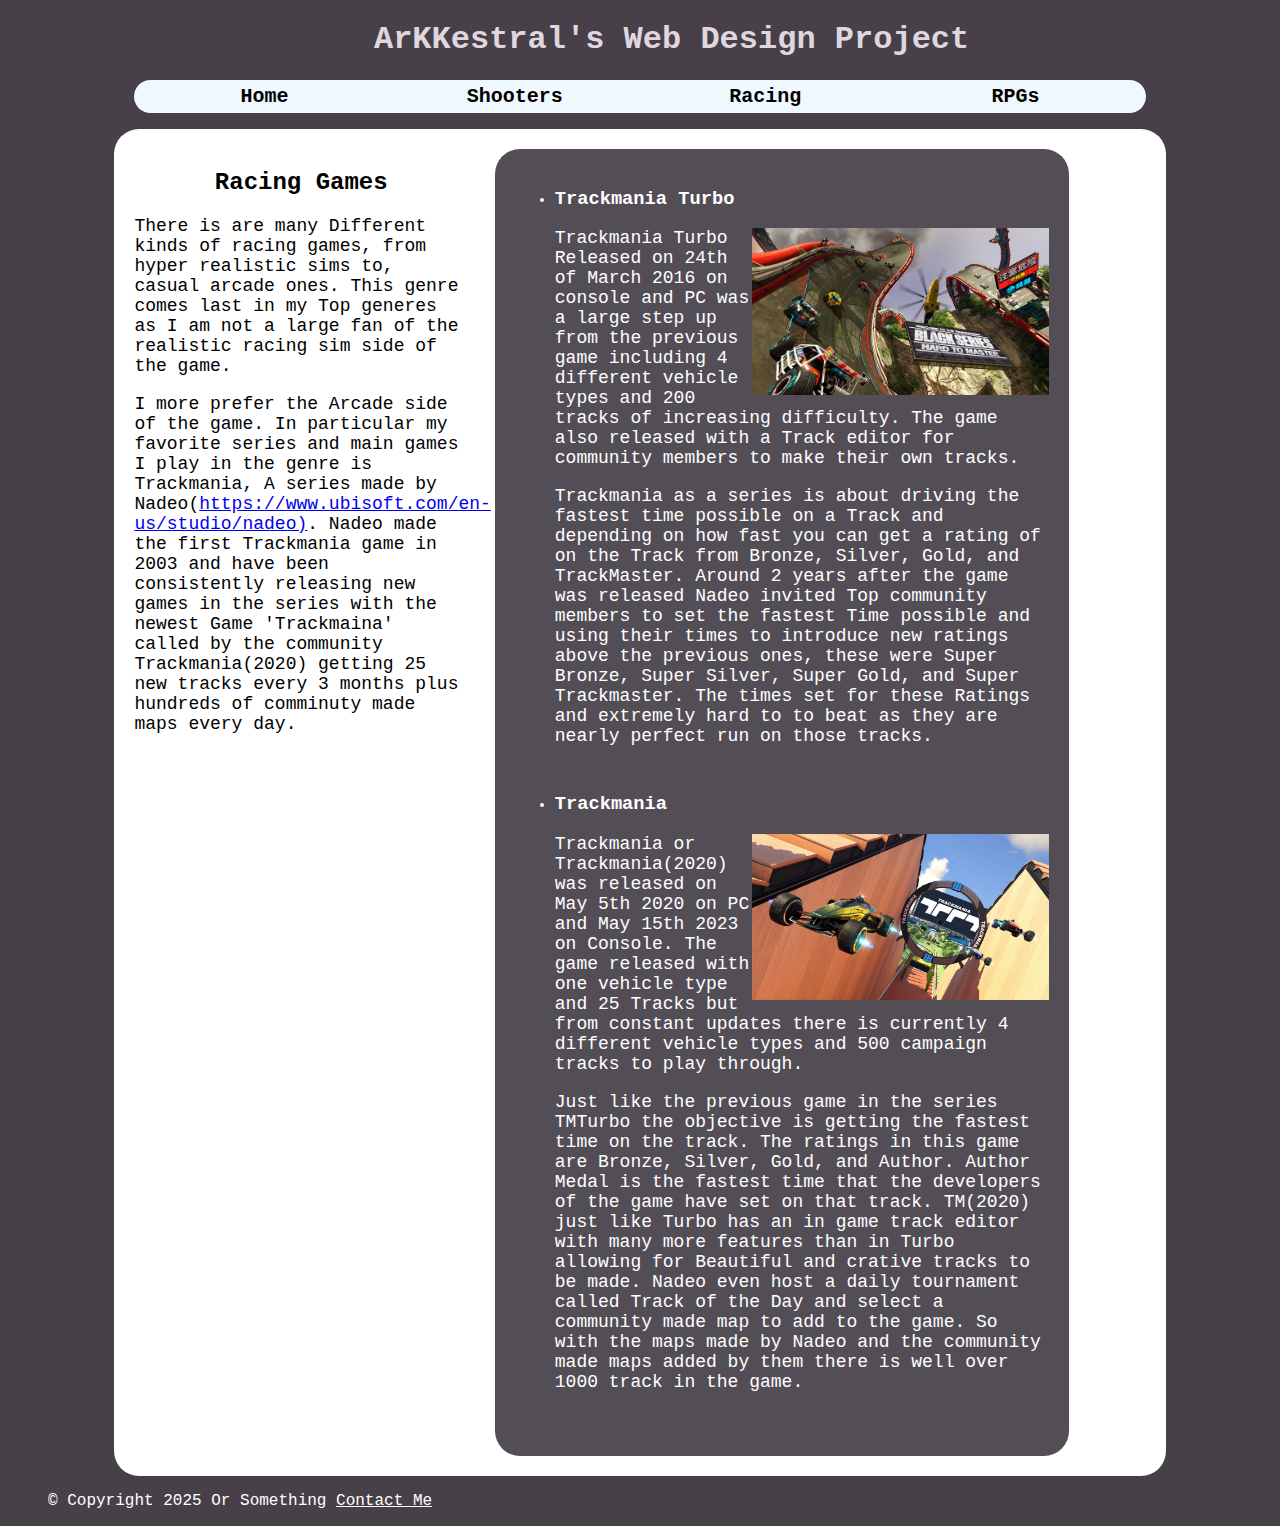
<file: Racing.html>
<!doctype html>
<html>
<head>
<meta charset="utf-8">
<meta name="viewport" content="width=device-width,initial-scale=1">
<!--[if lt IE 9]>
<script src="http://html5shiv.googlecode.com/svn/trunk/html5.js"></script>
<![endif]-->
<link href="styles.css" rel="stylesheet"> 
<title>ArKKestral's Web Design Project</title>

</head>

<body>
<header>
<h1>ArKKestral's Web Design Project</h1>
</header>


<nav>
<ul>
<li><a href="index.html">Home</a></li>

<li><a href="Shooter.html">Shooters</a></li>

<li><a href="Racing.html">Racing</a></li>

<li><a href="RPG.html">RPGs</a></li>
</ul>
</nav>	
<div id="wrap">


    <section>
        <h2>Racing Games</h2>
        <p>There is are many Different kinds of racing games, from hyper realistic sims to, casual arcade ones. This genre comes last in my Top generes as I am not a large fan of the realistic racing sim side of the game.</p>
        <p>I more prefer the Arcade side of the game. In particular my favorite series and main games I play in the genre is Trackmania, A series made by Nadeo(<a href="https://www.ubisoft.com/en-us/studio/nadeo">https://www.ubisoft.com/en-us/studio/nadeo)</a>. Nadeo made the first Trackmania game in 2003 and have been consistently releasing new games in the series with the newest Game 'Trackmaina' called by the community Trackmania(2020) getting 25 new tracks every 3 months plus hundreds of comminuty made maps every day. </p>
    </section>

    <aside>
        <ul>
            <li>
                <h3>Trackmania Turbo</h3>
                <img id="TMT" src="images/TMT.png" alt="8 cars driving up a veritcal twisted race track">
                <p>Trackmania Turbo Released on 24th of March 2016 on console and PC was a large step up from the previous game including 4 different vehicle types and 200 tracks of increasing difficulty. The game also released with a Track editor for community members to make their own tracks.</p>
                <p>Trackmania as a series is about driving the fastest time possible on a Track and depending on how fast you can get a rating of on the Track from Bronze, Silver, Gold, and TrackMaster. Around 2 years after the game was released Nadeo invited Top community members to set the fastest Time possible and using their times to introduce new ratings above the previous ones, these were Super Bronze, Super Silver, Super Gold, and Super Trackmaster. The times set for these Ratings and extremely hard to to beat as they are nearly perfect run on those tracks.</p>
            </li>

            <li>
                <h3>Trackmania</h3>
                <img id="TM2020" src="images/trackmania_big.png" alt="3 cars in mid air jumping through a loop">
                <p>Trackmania or Trackmania(2020) was released on May 5th 2020 on PC and May 15th 2023 on Console. The game released with one vehicle type and 25 Tracks but from constant updates there is currently 4 different vehicle types and 500 campaign tracks to play through.</p>
                <p>Just like the previous game in the series TMTurbo the objective is getting the fastest time on the track. The ratings in this game are Bronze, Silver, Gold, and Author. Author Medal is the fastest time that the developers of the game have set on that track. TM(2020) just like Turbo has an in game track editor with many more features than in Turbo allowing for Beautiful and crative tracks to be made. Nadeo even host a daily tournament called Track of the Day and select a community made map to add to the game. So with the maps made by Nadeo and the community made maps added by them there is well over 1000 track in the game.</p>
            </li>
        </ol>
    </aside>


</div>

<footer>
    <ul>
    <li><a>© Copyright 2025 Or Something</a></li>
    
    <li><a href="mailto:apm-Games@outlook.com">Contact Me</a></li>
    
    </ul>
</footer>
</body>
</html>
</file>
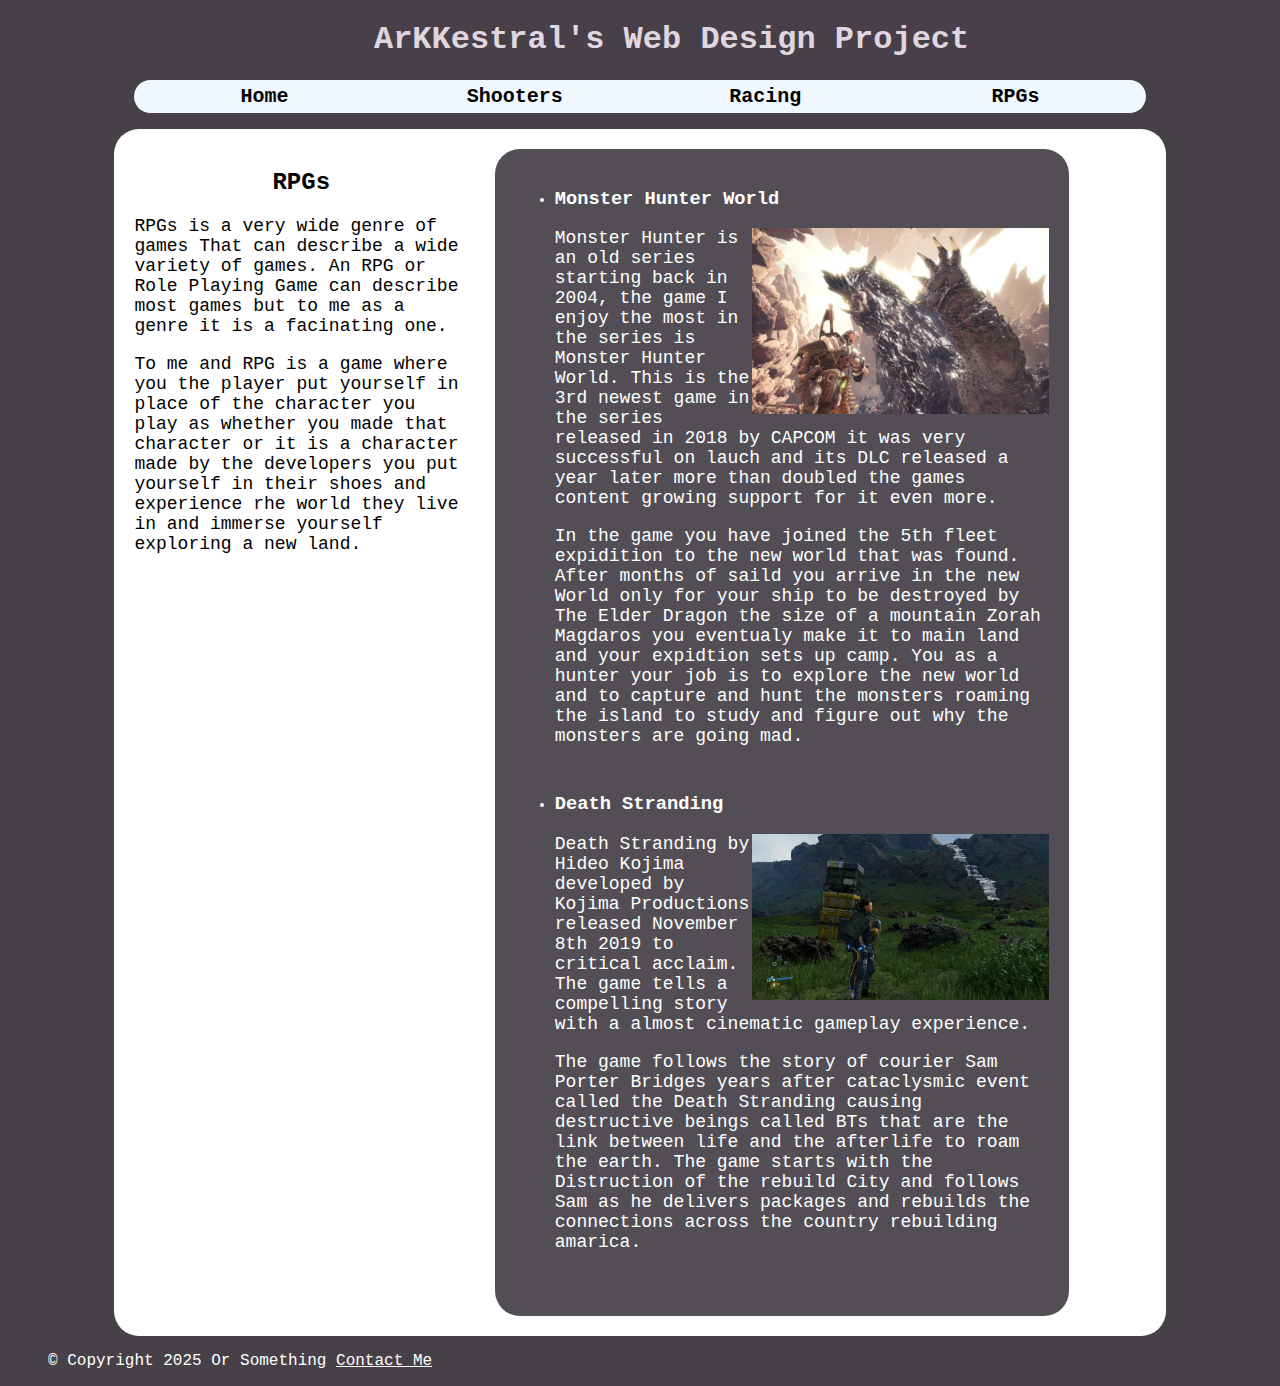
<file: RPG.html>
<!doctype html>
<html>
<head>
<meta charset="utf-8">
<meta name="viewport" content="width=device-width,initial-scale=1">
<!--[if lt IE 9]>
<script src="http://html5shiv.googlecode.com/svn/trunk/html5.js"></script>
<![endif]-->
<link href="styles.css" rel="stylesheet"> 
<title>ArKKestral's Web Design Project</title>
</head>

</head>

<body>
<header>
<h1>ArKKestral's Web Design Project</h1>
</header>


<nav>
<ul>
<li><a href="index.html">Home</a></li>

<li><a href="Shooter.html">Shooters</a></li>

<li><a href="Racing.html">Racing</a></li>

<li><a href="RPG.html">RPGs</a></li>
</ul>
</nav>	

<div id="wrap">

    <section>
        <h2>RPGs</h2>
        <p>RPGs is a very wide genre of games That can describe a wide variety of games. An RPG or Role Playing Game can describe most games but to me as a genre it is a facinating one.</p>
        <p>To me and RPG is a game where you the player put yourself in place of the character you play as whether you made that character or it is a character made by the developers you put yourself in their shoes and experience rhe world they live in and immerse yourself exploring a new land.</p>
    </section>

    <aside>
        <ul>
            <li>
                <h3>Monster Hunter World</h3>
                <img id="Zorah" src="images/Zorah.png" alt="A dragon the size of a mountain attacking a person">
                <p>Monster Hunter is an old series starting back in 2004, the game I enjoy the most in the series is Monster Hunter World. This is the 3rd newest game in the series released in 2018 by CAPCOM it was very successful on lauch and its DLC released a year later more than doubled the games content growing support for it even more.</p>
                <p>In the game you have joined the 5th fleet expidition to the new world that was found. After months of saild you arrive in the new World only for your ship to be destroyed by The Elder Dragon the size of a mountain Zorah Magdaros you eventualy make it to main land and your expidtion sets up camp. You as a hunter your job is to explore the new world and to capture and hunt the monsters roaming the island to study and figure out why the monsters are going mad.</p>
            </li>
                
            <li>
                <h3>Death Stranding</h3>
                <img id="Stranding" src="images/Stranding.png" alt="a person carrying packages on their back with a waterfall in the background.">
                <p>Death Stranding by Hideo Kojima developed by Kojima Productions released November 8th 2019 to critical acclaim. The game tells a compelling story with a almost cinematic gameplay experience.</p>
                <p>The game follows the story of courier Sam Porter Bridges years after cataclysmic event called the Death Stranding causing destructive beings called BTs that are the link between life and the afterlife to roam the earth. The game starts with the Distruction of the rebuild City and follows Sam as he delivers packages and rebuilds the connections across the country rebuilding amarica.</p>
            </li>

        </ol>
    </aside>

</div>

<footer>
    <ul>
    <li><a>© Copyright 2025 Or Something</a></li>
    
    <li><a href="mailto:apm-Games@outlook.com">Contact Me</a></li>
    
    </ul>
</footer>
</body>
</html>
</file>
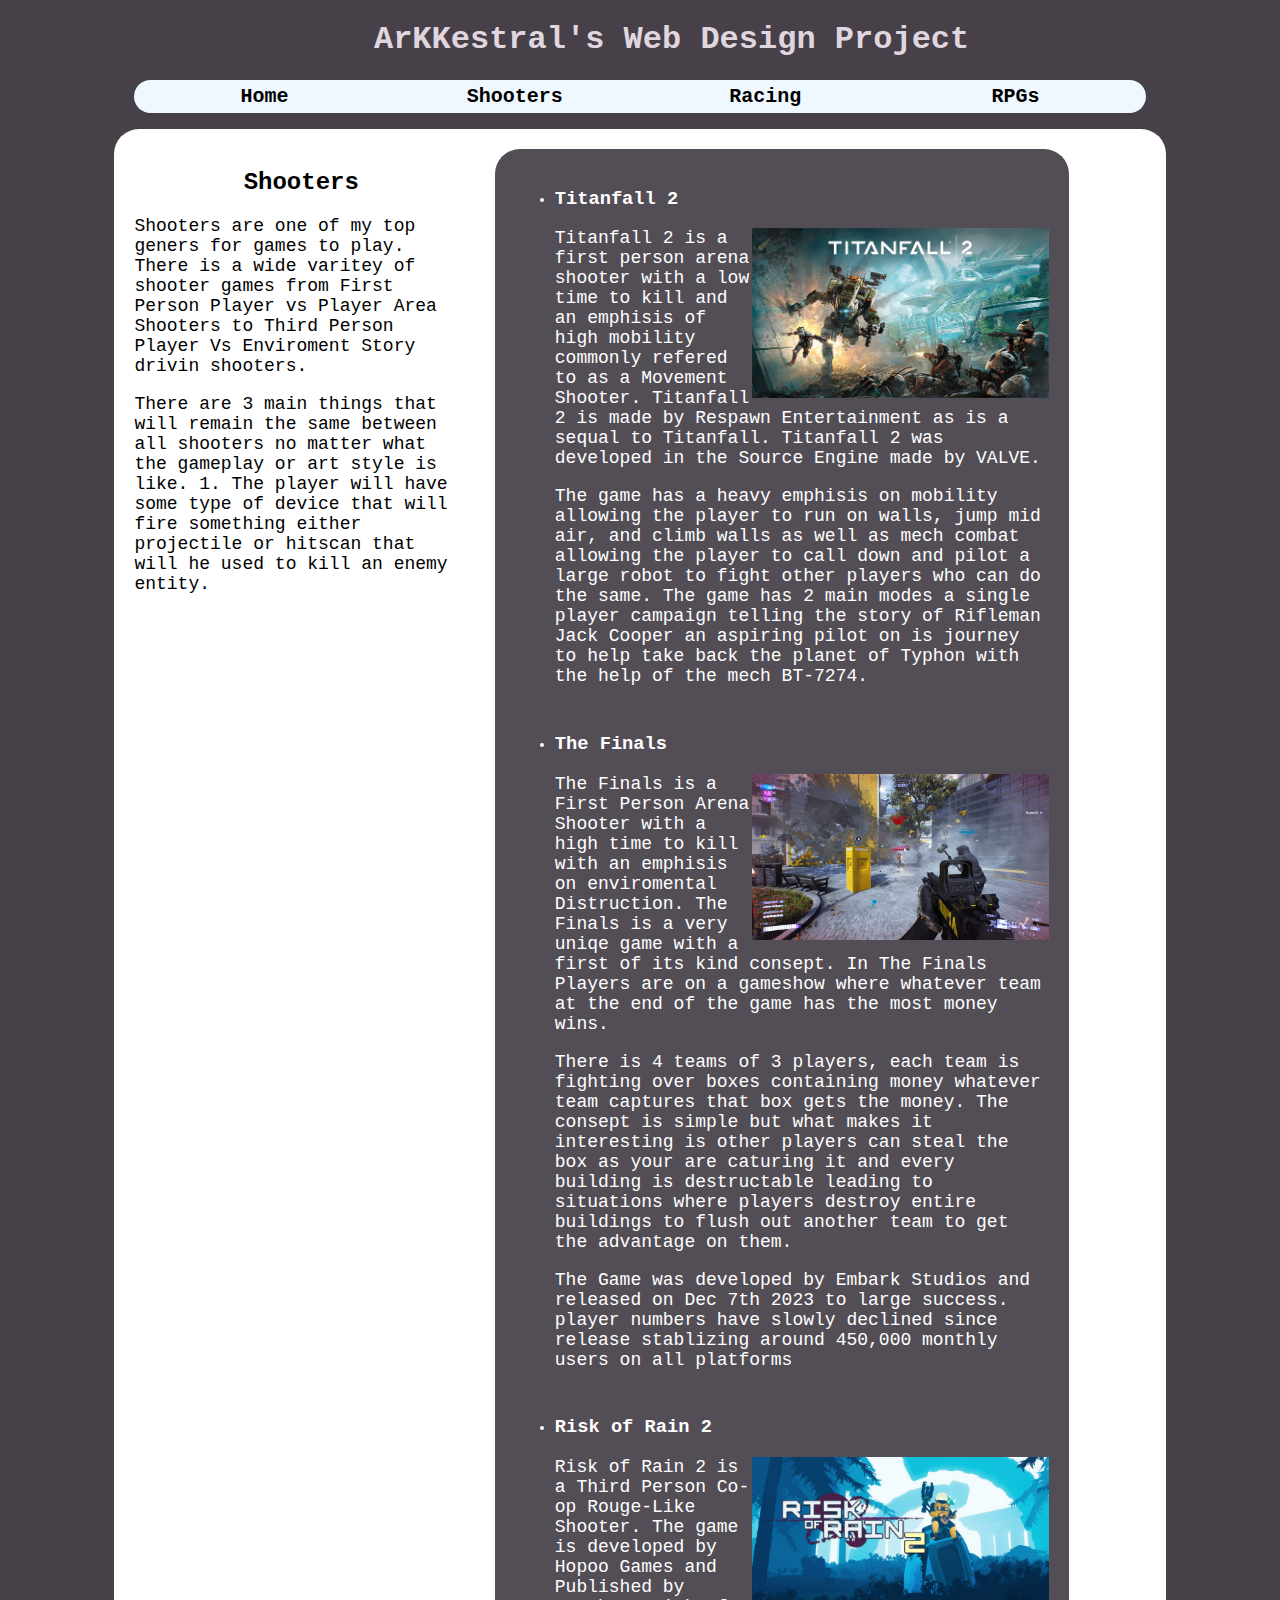
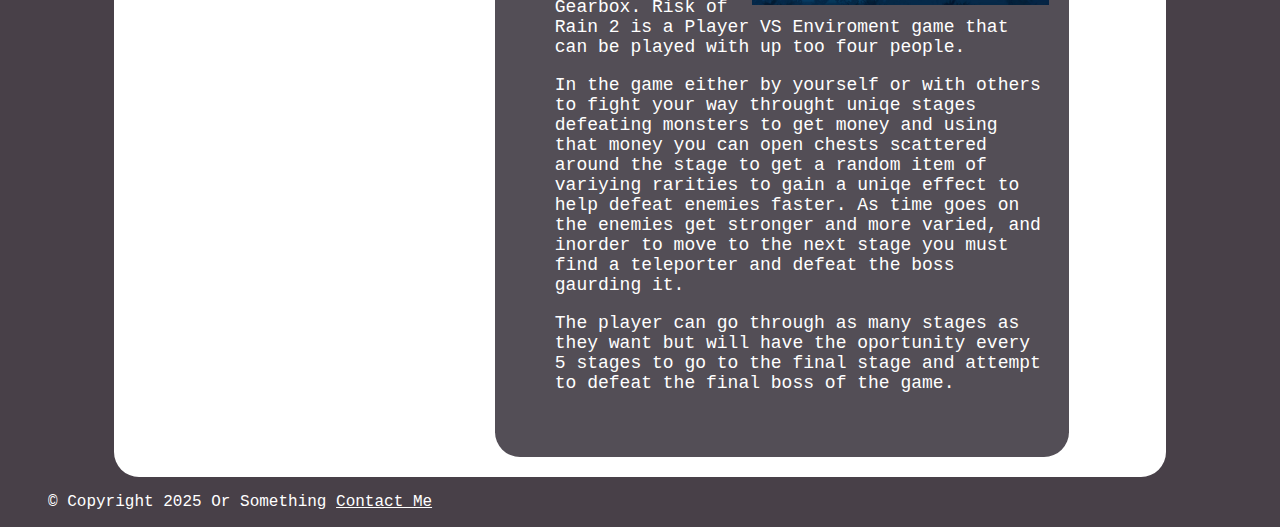
<file: Shooter.html>
<!doctype html>
<html>
<head>
<meta charset="utf-8">
<meta name="viewport" content="width=device-width,initial-scale=1">
<!--[if lt IE 9]>
<script src="http://html5shiv.googlecode.com/svn/trunk/html5.js"></script>
<![endif]-->
<link href="styles.css" rel="stylesheet"> 
<title>ArKKestral's Web Design Project</title>
</head>

</head>

<body>
<header>
<h1>ArKKestral's Web Design Project</h1>
</header>


<nav>
<ul>
<li><a href="index.html">Home</a></li>

<li><a href="Shooter.html">Shooters</a></li>

<li><a href="Racing.html">Racing</a></li>

<li><a href="RPG.html">RPGs</a></li>
</ul>
</nav>	

<div id="wrap">

    <section>
        <h2>Shooters</h2>
        <p> Shooters are one of my top geners for games to play. There is a wide varitey of shooter games from First Person Player vs Player Area Shooters to Third Person Player Vs Enviroment Story drivin shooters.</p>
        <p> There are 3 main things that will remain the same between all shooters no matter what the gameplay or art style is like. 1. The player will have some type of device that will fire something either projectile or hitscan that will he used to kill an enemy entity.</p>
    </section>

    <aside>
        <ul>
            <li>
                <h3>Titanfall 2</h3>
                <img id="Titan" src="images/titanfall.png" alt="A person running on a wall shooting with a large robot doing the same behind him">
                <p>Titanfall 2 is a first person arena shooter with a low time to kill and an emphisis of high mobility commonly refered to as a Movement Shooter. Titanfall 2 is made by Respawn Entertainment as is a sequal to Titanfall. Titanfall 2 was developed in the Source Engine made by VALVE.</p>

                <p>The game has a heavy emphisis on mobility allowing the player to run on walls, jump mid air, and climb walls as well as mech combat allowing the player to call down and pilot a large robot to fight other players who can do the same. The game has 2 main modes a single player campaign telling the story of Rifleman Jack Cooper an aspiring pilot on is journey to help take back the planet of Typhon with the help of the mech BT-7274.</p>
            </li>
            <li>
                <h3>The Finals</h3>
                <img id="Finals" src="images/Finals.png" alt="First person view of shooting someone with an gun as a wall on your left is exploding">
                <p>The Finals is a First Person Arena Shooter with a high time to kill with an emphisis on enviromental Distruction. The Finals is a very uniqe game with a first of its kind consept. In The Finals Players are on a gameshow where whatever team at the end of the game has the most money wins. </p>
                <p>There is 4 teams of 3 players, each team is fighting over boxes containing money whatever team captures that box gets the money. The consept is simple but what makes it interesting is other players can steal the box as your are caturing it and every building is destructable leading to situations where players destroy entire buildings to flush out another team to get the advantage on them.</p>
                <p>The Game was developed by Embark Studios and released on Dec 7th 2023 to large success. player numbers have slowly declined since release stablizing around 450,000 monthly users on all platforms</p>
            </li>

            <li>
                <h3>Risk of Rain 2</h3>
                <img id="ROR" src="images/ROR2.png" alt="a astonaught is a yellow suit sitting on a crashed pod in a forest">
                <p>Risk of Rain 2 is a Third Person Co-op Rouge-Like Shooter. The game is developed by Hopoo Games and Published by Gearbox. Risk of Rain 2 is a Player VS Enviroment game that can be played with up too four people.</p>
                <p>In the game either by yourself or with others to fight your way throught uniqe stages defeating monsters to get money and using that money you can open chests scattered around the stage to get a random item of variying rarities to gain a uniqe effect to help defeat enemies faster. As time goes on the enemies get stronger and more varied, and inorder to move to the next stage you must find a teleporter and defeat the boss gaurding it.</p>
                <p>The player can go through as many stages as they want but will have the oportunity every 5 stages to go to the final stage and attempt to defeat the final boss of the game.</p>
            </li>

        </ol>
    </aside>

</div>

<footer>
    <ul>
    <li><a>© Copyright 2025 Or Something</a></li>
    
    <li><a href="mailto:apm-Games@outlook.com">Contact Me</a></li>
    
    </ul>
</footer>
</body>
</html>
</file>
<file: styles.css>
body{
    background-color: #484048;
    font-family: 'Courier New', Courier, monospace;
}
header{
    text-align: center;
    color: #dfd6df;
}
#wrap{
    float:center;
}

nav ul{
    border: 0;
    border-radius: 20px;
    background-color: aliceblue;
    padding: 5px;
    display: grid;
    grid-template-columns: 100%;
    grid-template-rows: auto;
    
}
nav ul li{  
    
    display: grid;
    text-align: center;

}
 nav ul li a{
    font-size: 20px;
    font-weight: bold;
    padding: 5px;
    text-decoration: none;
    color:black;
 }
#wrap{
    background-color: rgb(255, 255, 255);
    margin-left: 3%;
    border: 0, solid;
    border-radius: 25px;
    padding: 20px;
    width: 80%;
}
h2{
    text-align: center;
}
p{
    font-size: 18px;
    
}
aside{
    color: white;
    background-color: rgb(83, 78, 86);
    border: 0, solid;
    border-radius: 25px;
    padding: 20px;
    margin-left: 4%;
    width: 80%;
    
}
aside ol{
    display: grid;
    grid-template-columns: 100%;
    grid-template-rows: auto;
}

aside ol a{
    text-decoration: none;
    color:white;
}
aside ul li{
    padding-bottom: 10px;
}
img{
    display:none;
}

#shoot{
    padding:5%;
}
#race{
    padding:5%;
}
#rpg{
    padding:5%;
}
footer ul li{  
    
    display: inline-block;
    text-align: center;
    color:white;

}

#Email{

    text-decoration: none;
    padding-left: 3%;
    color:white;
}
footer ul li a:link {
    color: white;
  }
  
  /* visited link */
  footer ul li a:visited {
    color: white;
  }





@media screen and (min-width: 425px){
    header{
        margin-left: 5%;
    }
    nav{
        width: 80%;
        margin: 0px auto;
    }

    #wrap{
        margin: 0px auto;
    }
    nav ul{
        
        grid-template-columns: 25% 25% 25% 25%;
        grid-template-rows: auto;
    }
    nav ul li{  
    
        display: inline-block;
        text-align: center;
    
    }

    img{
        display:grid;
        float:right;
        max-width: 60%;
        max-height: 60%;
    };
    
    ol{
        display:grid;
        
        grid-template-columns: 100%;
        grid-template-rows: auto;
    }
}





@media screen and (min-width:768px){

    #wrap{
        display: grid;
        grid-template-columns: 33% 66%;
    }
    aside ol{
        display:grid;
        grid-template-columns: auto;
        grid-template-rows: auto;
    }
    
    nav ul{
        grid-template-columns: 25% 25% 25% 25%;
        grid-template-rows: auto;
    }
    nav ul li{  
    
        display: inline-block;
        text-align: center;
    
    }

    #shoot{
        max-width: 60%;
        max-height: 60%;
    }
    #race{
        max-width: 60%;
        max-height: 60%;
    }
    #rpg{
        max-width: 60%;
        max-height: 60%;
    } 
    img{
        max-width: 80%;
        max-height: 60%;
    }
    #Titan{
        max-width: 60%;
        max-height: 60%;
    }
    #Finals{
        max-width: 60%;
        max-height: 60%;
    }
    #ROR{
        max-width: 60%;
        max-height: 60%;
    }
    #TMT{
        max-width: 60%;
        max-height: 60%;
    }
    #TM2020{
        max-width: 60%;
        max-height: 60%;
    }
    #Zorah{
        max-width: 60%;
        max-height: 60%;
    }
    #Stranding{
        max-width: 60%;
        max-height: 60%;
    }
}
</file>
